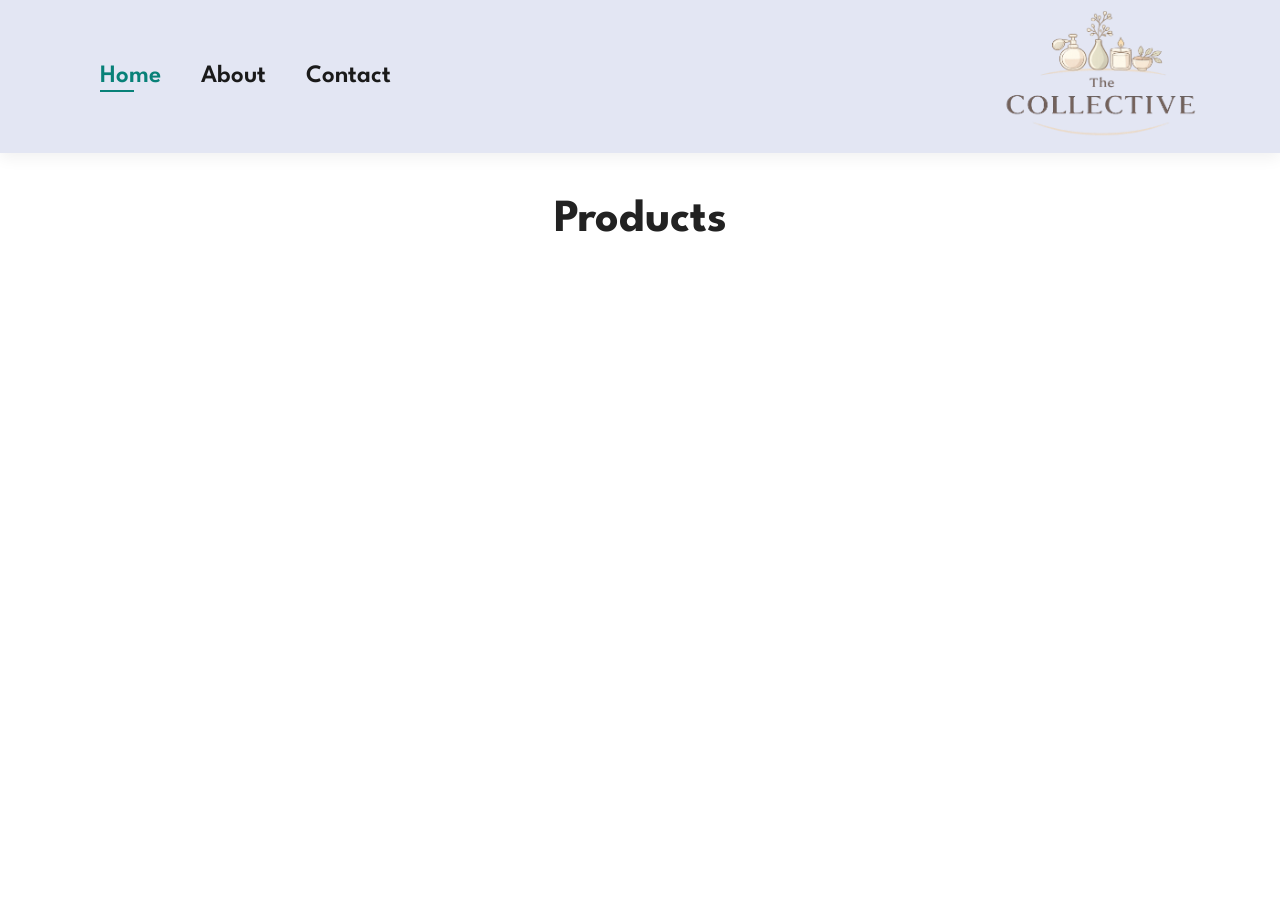
<file: src/index.html>
<!DOCTYPE html>
<html lang="en">
<head>
    <meta charset="UTF-8">
    <meta http-equiv="X-UA-Compatible" content="IE=edge">
    <meta name="viewport" content="width=device-width, initial-scale=1.0">
    <link rel="stylesheet" href="style.css">
    <title>The Collective</title>

</head>

<body>

    <section id="header">

        <a href="#"><img src="images/logo.png" class="logo" alt=""></a>

        <div>
            <ul id="navbar">
                <li><a class="active" href="index.html">Home</a></li>
                <li><a href="about.html">About</a></li>
                <li><a href="contact.html">Contact</a></li>
            </ul>
        </div>

    </section>

    <section id="product-page" class="section-p1">
        <h2>Products</h2>
    </section>

    <section>
        <div id="products"></div>
    </section>

    <script src="script.js"></script>

</body>


</html>
</file>
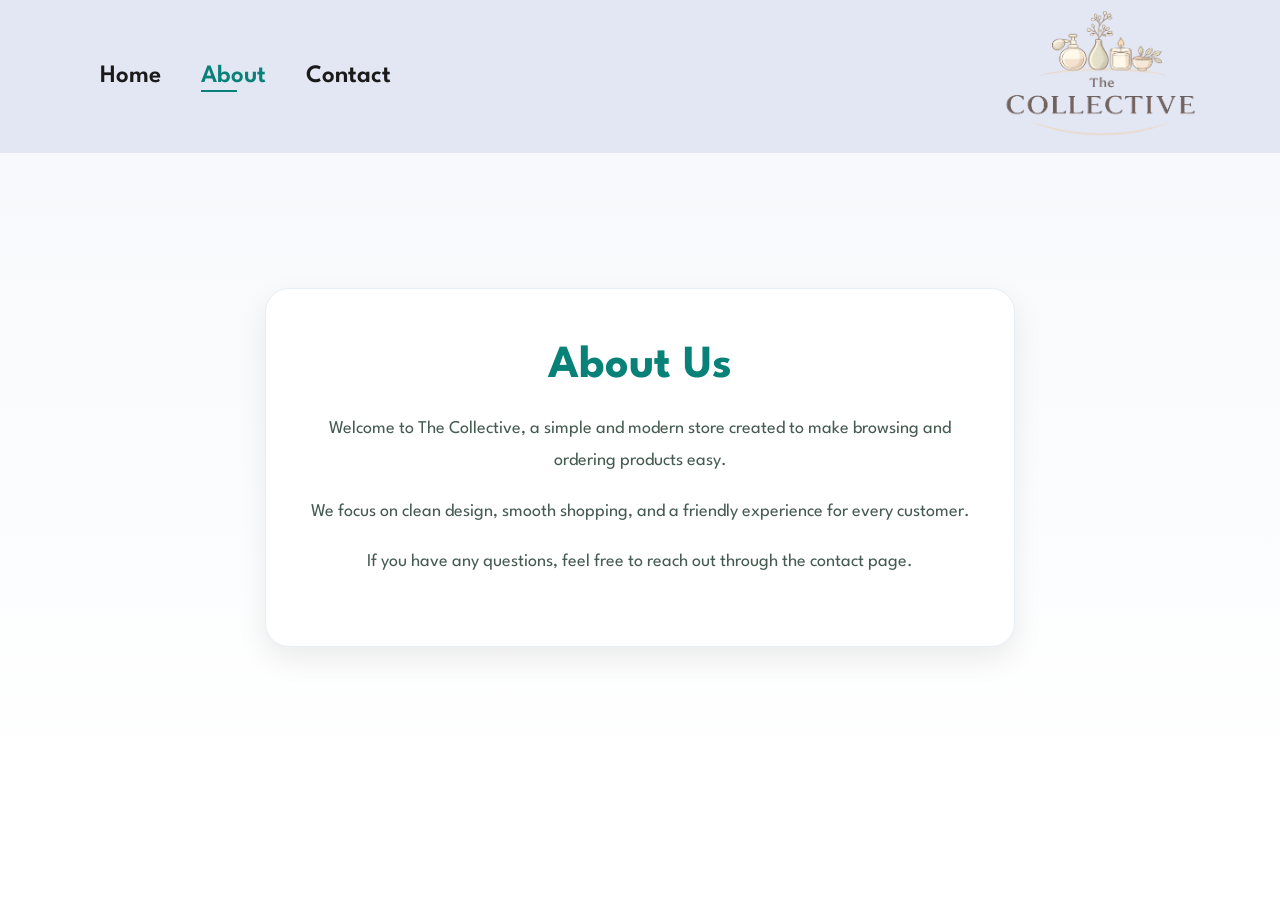
<file: src/about.html>
<!DOCTYPE html>
<html lang="en">
<head>
  <meta charset="UTF-8">
  <meta http-equiv="X-UA-Compatible" content="IE=edge">
  <meta name="viewport" content="width=device-width, initial-scale=1.0">
  <link rel="stylesheet" href="style.css">
  <title>The Collective - About</title>
</head>
<body>

<section id="header">
  <a href="index.html"><img src="images/logo.png" class="logo" alt=""></a>

  <div>
    <ul id="navbar">
      <li><a href="index.html">Home</a></li>
      <li><a class="active" href="about.html">About</a></li>
      <li><a href="contact.html">Contact</a></li>
    </ul>
  </div>
</section>

<section class="about-section">
  <div class="about">
    <h2>About Us</h2>
    <p>
      Welcome to The Collective, a simple and modern store created to make browsing and ordering products easy.
    </p>
    <p>
      We focus on clean design, smooth shopping, and a friendly experience for every customer.
    </p>
    <p>
      If you have any questions, feel free to reach out through the contact page.
    </p>
  </div>
</section>

</body>
</html>
</file>
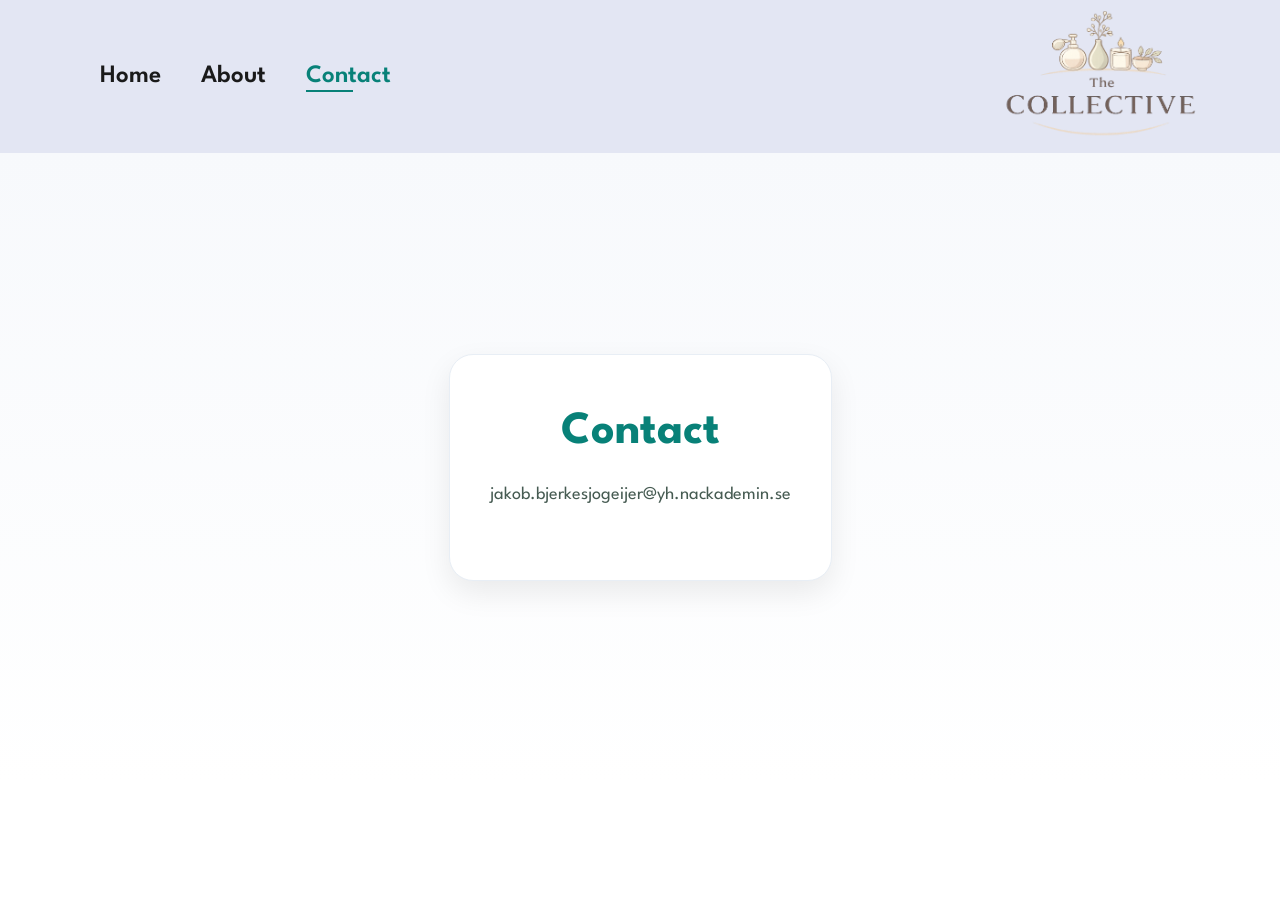
<file: src/contact.html>
<!DOCTYPE html>
<html lang="en">
<head>
  <meta charset="UTF-8">
  <meta http-equiv="X-UA-Compatible" content="IE=edge">
  <meta name="viewport" content="width=device-width, initial-scale=1.0">
  <link rel="stylesheet" href="style.css">
  <title>The Collective - Contact</title>
</head>
<body>

<section id="header">
  <a href="index.html"><img src="images/logo.png" class="logo" alt=""></a>

  <div>
    <ul id="navbar">
      <li><a href="index.html">Home</a></li>
      <li><a href="about.html">About</a></li>
      <li><a class= "active" href="contact.html">Contact</a></li>
    </ul>
  </div>
</section>

<section class="about-section">
  <div class="about">
    <h2>Contact</h2>
    <p>
      jakob.bjerkesjogeijer@yh.nackademin.se
    </p>
  </div>
</section>

<script src="script.js"></script>
</body>
</html>
</file>
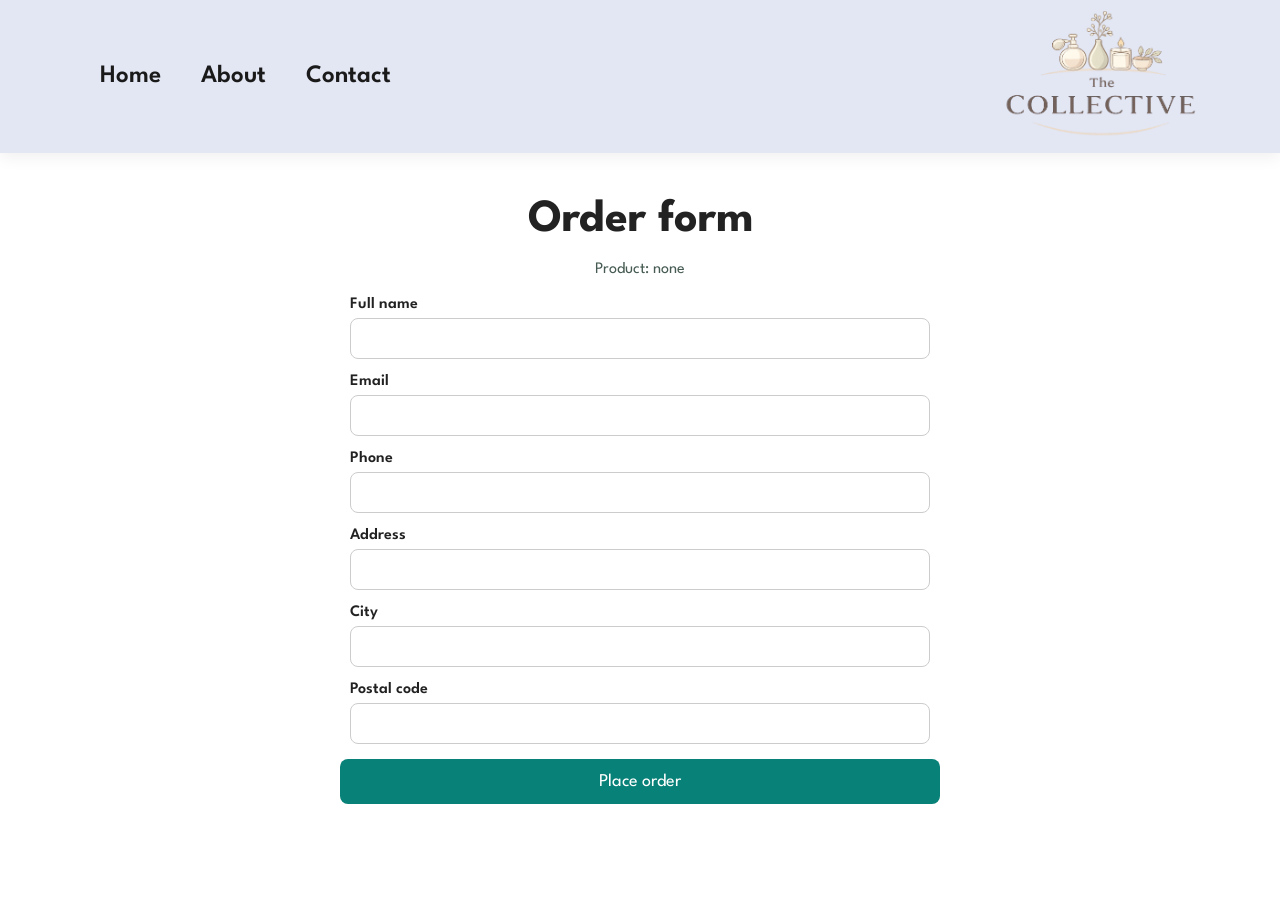
<file: src/product.html>
<!DOCTYPE html>
<html lang="en">
<head>
  <meta charset="UTF-8">
  <meta http-equiv="X-UA-Compatible" content="IE=edge">
  <meta name="viewport" content="width=device-width, initial-scale=1.0">
  <link rel="stylesheet" href="style.css">
  <title>The Collective - Product Order</title>
</head>
<body>

<section id="header">
  <a href="index.html"><img src="images/logo.png" class="logo" alt=""></a>

  <div>
    <ul id="navbar">
      <li><a href="index.html">Home</a></li>
      <li><a href="about.html">About</a></li>
      <li><a href="contact.html">Contact</a></li>
    </ul>
  </div>
</section>

<section class="order-section section-p1">
  <div class="order">
    <h2>Order form</h2>
    <p id="selectedProduct">Product: loading...</p>

    <form id="orderForm" class="order-form" novalidate>
      <label>
        Full name
        <input type="text" name="name" required>
      </label>

      <label>
        Email
        <input type="email" name="email" required>
      </label>

      <label>
        Phone
        <input type="tel" name="phone" required>
      </label>

      <label>
        Address
        <input type="text" name="address" required>
      </label>

      <label>
        City
        <input type="text" name="city" required>
      </label>

      <label>
        Postal code
        <input type="text" name="postalCode" required>
      </label>

      <button type="submit">Place order</button>
    </form>
    <p id="orderMessage" class="order-message"></p>
  </div>
</section>

<script src="script.js"></script>
</body>
</html>
</file>
<file: src/style.css>
@import url('https://fonts.googleapis.com/css2?family=Spartan:wght@300;400;500;700&display=swap');
* {
  margin: 0;
  padding: 0;
  box-sizing: border-box;
    font-family: 'Spartan', sans-serif;
}

h1{
    font-size: 50px;
    line-height: 64px;
    color: #222;
}

h2{
    font-size: 46px;
    line-height: 54px;
    color: #222;
}

h4{
    font-size: 20px;
    color: #222;
}

h6{
    font-size: 12px;
    font-weight: 700;
}

p{
    font-size: 16px;
    color: #465b52;
    margin: 15px 0 20px 0;
}

span{
    font-size: 20px;
    font-weight: 700;
    color: #088178;
}

.section-p1{
    padding: 40px 80px;
}

body{
    width: 100%;
}

.logo{
    width: 200px;
    height: auto;
    align-items: center;
}

#header {
    display: flex;
    align-items: center;
    justify-content: space-between;
    padding: 10px 80px;
    flex-direction: row-reverse;
    background-color: rgb(227, 230, 243);
    box-shadow: 0 5px 15px rgba(0, 0, 0, 0.06);
}

#navbar {
    display: flex;
    align-items: center;
    justify-content: center;
}

#navbar li {
    list-style: none;
    padding: 0 20px;
    position: relative;
}

#navbar li a {
    text-decoration: none;
    font-size: 25px;
    color: #1a1a1a;
    font-weight: 600;
    transition: 0.3s ease;
    position: relative;
    display: inline-block;
}

#navbar li a:hover,
#navbar li a.active {
    color: #088178;
}

#navbar li a.active::after,
#navbar li a:hover::after {
    content: "";
    width: 55%;
    height: 2px;
    background-color: #088178;
    position: absolute;
    bottom: -4px;
    left: 0;
}

#product-page{
    text-align: center;
}

#products {
    display: grid;
    grid-template-columns: repeat(auto-fit, minmax(300px, 1fr));
    gap: 30px;
    padding: 0 30px;
}

.product-card {
    padding: 15px;
    border: 1px solid #ddd;
    border-radius: 20px;
    text-align: center;
    cursor: pointer;
    background: white;
    box-shadow: 10px 8px 8px rgba(0, 0, 0, 0.02);
    transition: 0.3s ease;
    text-decoration: none;
    color: inherit;
    display: block;
}

.product-card img {
    width: 100%;
    height: auto;
    object-fit: cover;
}

.product-card:hover {
    box-shadow: 8px 8px 8px rgba(0, 0, 0, 0.1);
}

.order-section {
    display: flex;
    justify-content: center;
}

.order {
    width: 100%;
    max-width: 600px;
    text-align: center;
}

.order-form {
    width: 100%;
    margin-top: 20px;
    display: grid;
    gap: 15px;
    text-align: left;
}

.order-form label {
    display: grid;
    gap: 6px;
    font-weight: 600;
    color: #222;
    padding: 0 10px;
}

.order-form input,
.order-form textarea {
    padding: 12px;
    border: 1px solid #ccc;
    border-radius: 8px;
    font-size: 16px;
}

.order-form button {
    padding: 14px 18px;
    border: none;
    border-radius: 8px;
    background: #088178;
    color: white;
    font-size: 18px;
    cursor: pointer;
}

.order-form button:hover {
    background: #066b65;
}

.order-message {
    margin-top: 20px;
    font-size: 20px;
    font-weight: 700;
    color: #088178;
}

.about-section {
    display: flex;
    justify-content: center;
    align-items: center;
    min-height: 70vh;
    background: linear-gradient(180deg, #f7f9fc 0%, #ffffff 100%);
}

.about {
    max-width: 750px;
    text-align: center;
    padding: 50px 40px;
    background: white;
    border-radius: 24px;
    box-shadow: 0 12px 30px rgba(0, 0, 0, 0.08);
    border: 1px solid #e8eef5;
}

.about h2 {
    margin-bottom: 20px;
    color: #088178;
}

.about p {
    font-size: 18px;
    line-height: 1.8;
    color: #465b52;
    margin: 0 0 18px 0;
}

@media (max-width: 768px) {
    #header {
        padding: 12px 16px;
        flex-direction: column;
        gap: 10px;
        align-items: center;
    }

    .logo {
        width: 140px;
        height: auto;
    }

    #header div {
        width: 100%;
    }

    #navbar {
        width: 100%;
        display: flex;
        flex-direction: column;
        align-items: center;
        gap: 10px;
    }

    #navbar li {
        padding: 0;
    }

    #navbar li a {
        font-size: 18px;
        white-space: nowrap;
        display: block;
        padding: 6px 0;
    }

    #products {
        grid-template-columns: 1fr;
        padding: 0 15px;
    }

    .about {
        padding: 30px 20px;
        margin: 0 15px;
    }

    .about h2 {
        font-size: 32px;
        line-height: 40px;
    }
}

@media (max-width: 480px) {
    #navbar {
        justify-content: center;
    }

    #navbar li {
        padding: 0 8px;
    }

    #navbar li a {
        font-size: 16px;
    }

    .logo {
        width: 130px;
    }
}
</file>
